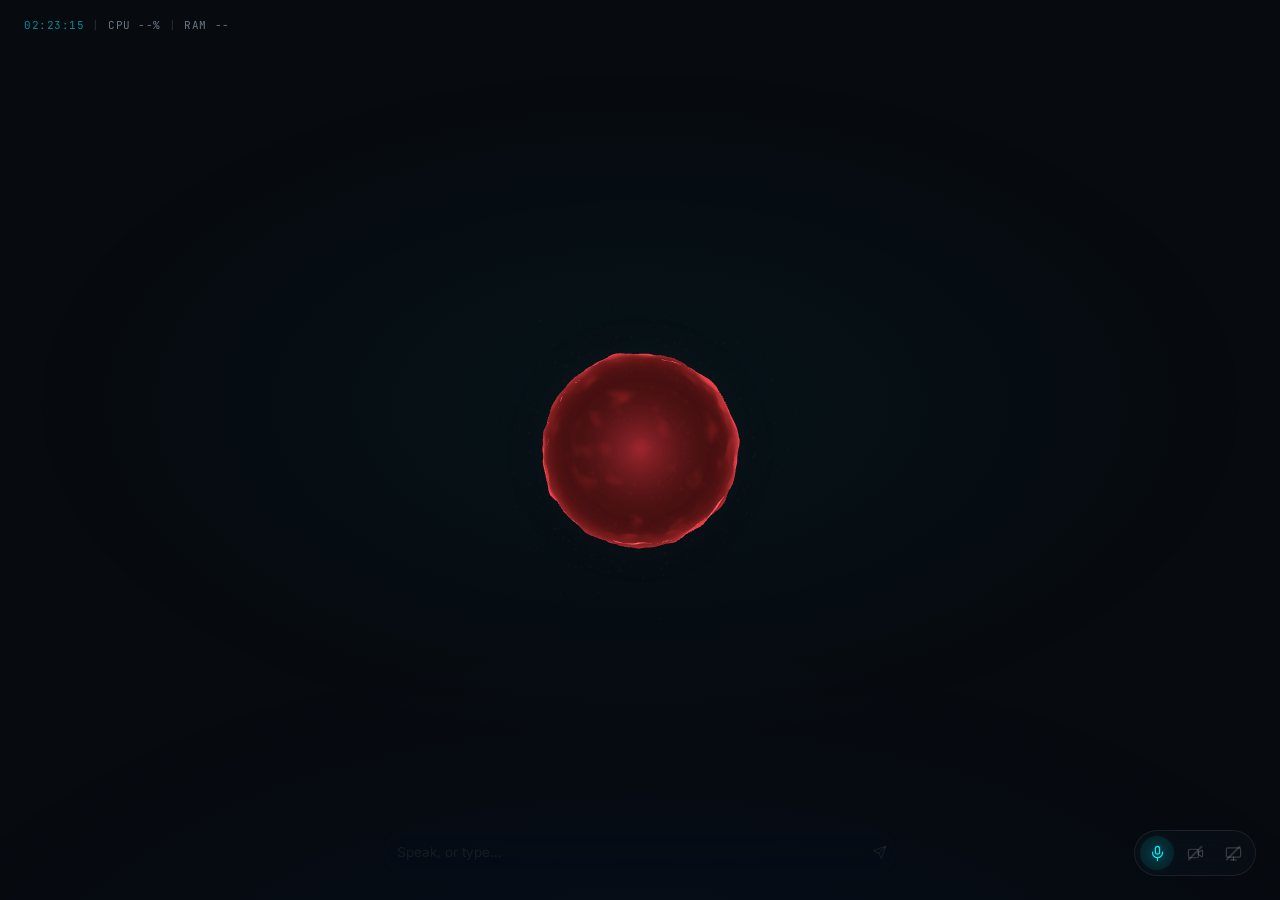
<file: web_gui/index.html>
<!DOCTYPE html>
<html lang="en">
<head>
  <meta charset="UTF-8" />
  <meta name="viewport" content="width=device-width, initial-scale=1.0, viewport-fit=cover" />
  <title>FRIDAY</title>
  <link rel="stylesheet" href="style.css" />
  <link rel="preconnect" href="https://fonts.googleapis.com">
  <link rel="preconnect" href="https://fonts.gstatic.com" crossorigin>
  <link href="https://fonts.googleapis.com/css2?family=Inter:wght@400;500;600&family=JetBrains+Mono:wght@400;500&display=swap" rel="stylesheet">
</head>
<body>

  <!-- Ambient telemetry — pinned top-left, never overlaps anything else -->
  <div class="telemetry" id="telemetry">
    <span class="tele-clock" id="tele-clock">--:--:--</span>
    <span class="tele-sep">|</span>
    <span class="tele-stat" id="tele-cpu">CPU&nbsp;--%</span>
    <span class="tele-sep">|</span>
    <span class="tele-stat" id="tele-ram">RAM&nbsp;--</span>
  </div>

  <!-- Background agents: one chip per running sub-agent, top-left under telemetry -->
  <div class="agent-rail" id="agent-rail"></div>

  <!-- Holographic Orb: dead-centre when idle, docks into the left rail in spatial mode -->
  <div class="orb-stage" id="orb-stage" title="Tap to interrupt"></div>

  <!-- Voice / text caption, auto-fading -->
  <div class="caption-lane">
    <div class="caption" id="caption"></div>
  </div>

  <!-- Ambient command line (ghosted until focused; start typing anywhere) -->
  <div class="command-lane">
    <div class="command-pill">
      <input type="text" id="chat-input" placeholder="Speak, or type…" autocomplete="off" spellcheck="false" />
      <button id="send-btn" title="Send">
        <svg viewBox="0 0 24 24" fill="none" stroke="currentColor" stroke-width="1.8" stroke-linecap="round" stroke-linejoin="round">
          <line x1="22" y1="2" x2="11" y2="13"></line>
          <polygon points="22 2 15 22 11 13 2 9 22 2"></polygon>
        </svg>
      </button>
    </div>
  </div>

  <!-- Left-rail feeds: screen tile stacks above the mirrored camera PIP -->
  <div class="pip-stack">
    <div class="pip" id="screen-feed-card" style="display:none;">
      <div class="pip-body">
        <img id="screen-img" style="display:none;" />
        <span class="pip-off" id="screen-placeholder">Screen</span>
      </div>
    </div>

    <div class="pip mirrored" id="cam-feed-card" style="display:none;">
      <div class="pip-body">
        <video id="webcam-video" autoplay playsinline muted style="display:none;"></video>
        <img id="webcam-img" style="display:none;" />
        <canvas id="cam-overlay"></canvas>
        <span class="pip-off" id="cam-placeholder">Camera</span>
      </div>
      <button class="pip-flip" id="btn-cam-flip" style="display:none;" title="Switch front/rear camera">⟳</button>
    </div>
  </div>

  <!-- Workspace: two panes behind a tab bar. Cards stack; 3D shows one at a time. -->
  <div class="workspace" id="workspace-container">
    <div class="deck-tabs" id="deck-tabs">
      <button class="deck-tab active" data-tab="cards">
        <svg viewBox="0 0 24 24" fill="none" stroke="currentColor" stroke-width="1.7" stroke-linecap="round" stroke-linejoin="round">
          <rect x="3" y="4" width="18" height="7" rx="1.5"/><rect x="3" y="14" width="18" height="6" rx="1.5"/>
        </svg><span>Cards</span><span class="deck-tab-n" id="tab-n-cards">0</span>
      </button>
      <button class="deck-tab" data-tab="models">
        <svg viewBox="0 0 24 24" fill="none" stroke="currentColor" stroke-width="1.7" stroke-linecap="round" stroke-linejoin="round">
          <path d="M12 2l9 5v10l-9 5-9-5V7z"/><path d="M12 12l9-5M12 12v10M12 12L3 7"/>
        </svg><span>3D</span><span class="deck-tab-n" id="tab-n-models">0</span>
      </button>
    </div>

    <div class="deck-panes">
      <div class="widget-deck" id="widget-deck"></div>
      <div class="model-deck" id="model-deck">
        <div class="model-pills" id="model-pills"></div>
        <div class="model-slot" id="model-slot"></div>
        <div class="model-empty" id="model-empty">No 3D models yet.</div>
      </div>
    </div>
  </div>

  <!-- The 3D stage lives here while no 3d_spatial widget is mounted; app.js
       moves this whole node into the widget card and back, so the WebGL
       context and its ResizeObserver survive intact. -->
  <div class="sve-parking" id="sve-parking" aria-hidden="true">
    <div class="sve-stage" id="sve-stage">
      <div id="sve-viewport"></div>
      <div class="gesture-cursor" id="gesture-cursor"></div>
      <div class="gesture-hud" id="gesture-hud"></div>
      <div class="sve-info" id="sve-info"></div>
      <div class="empty-state" id="sve-empty"></div>
      <div class="sve-scene-tabs" id="sve-scene-tabs"></div>
    </div>
  </div>

  <!-- Ultra-minimal sensor dock -->
  <div class="dock">
    <button class="dock-btn active" id="btn-mic" title="Microphone" aria-pressed="true">
      <svg viewBox="0 0 24 24" fill="none" stroke="currentColor" stroke-width="1.7" stroke-linecap="round" stroke-linejoin="round">
        <rect x="9" y="2" width="6" height="11" rx="3"></rect>
        <path d="M5 10v1a7 7 0 0 0 14 0v-1"></path>
        <line x1="12" y1="18" x2="12" y2="22"></line>
      </svg>
      <span class="dock-slash"></span>
    </button>

    <button class="dock-btn" id="btn-cam" title="Camera" aria-pressed="false">
      <svg viewBox="0 0 24 24" fill="none" stroke="currentColor" stroke-width="1.7" stroke-linecap="round" stroke-linejoin="round">
        <path d="M22 8.5v7a1 1 0 0 1-1.55.83L16 13.5v-3l4.45-2.83A1 1 0 0 1 22 8.5z"></path>
        <rect x="2" y="6" width="14" height="12" rx="2.5"></rect>
      </svg>
      <span class="dock-slash"></span>
    </button>

    <button class="dock-btn" id="btn-screen" title="Screen" aria-pressed="false">
      <svg viewBox="0 0 24 24" fill="none" stroke="currentColor" stroke-width="1.7" stroke-linecap="round" stroke-linejoin="round">
        <rect x="2" y="4" width="20" height="13" rx="2"></rect>
        <line x1="8" y1="21" x2="16" y2="21"></line>
        <line x1="12" y1="17" x2="12" y2="21"></line>
      </svg>
      <span class="dock-slash"></span>
    </button>
  </div>

  <!-- Remote command approval (Tailscale sessions asking to run shell/AppleScript) -->
  <div class="exec-approval" id="exec-approval" style="display:none;">
    <div class="exec-approval-box">
      <div class="exec-approval-title">Command approval required</div>
      <div class="exec-approval-tool" id="exec-approval-tool">Shell command</div>
      <pre class="exec-approval-cmd" id="exec-approval-cmd"></pre>
      <div class="exec-approval-actions">
        <button class="exec-btn deny" id="exec-deny">Deny</button>
        <button class="exec-btn approve" id="exec-approve">Run it</button>
      </div>
    </div>
  </div>

  <script type="importmap">
    { "imports": { "three": "./vendor/three.module.min.js" } }
  </script>
  <script type="module" src="orb.js"></script>
  <script type="module" src="sve.js"></script>
  <script type="module" src="asset_viewer.js"></script>
  <script type="module" src="gestures.js"></script>
  <script src="app.js"></script>
</body>
</html>
</file>
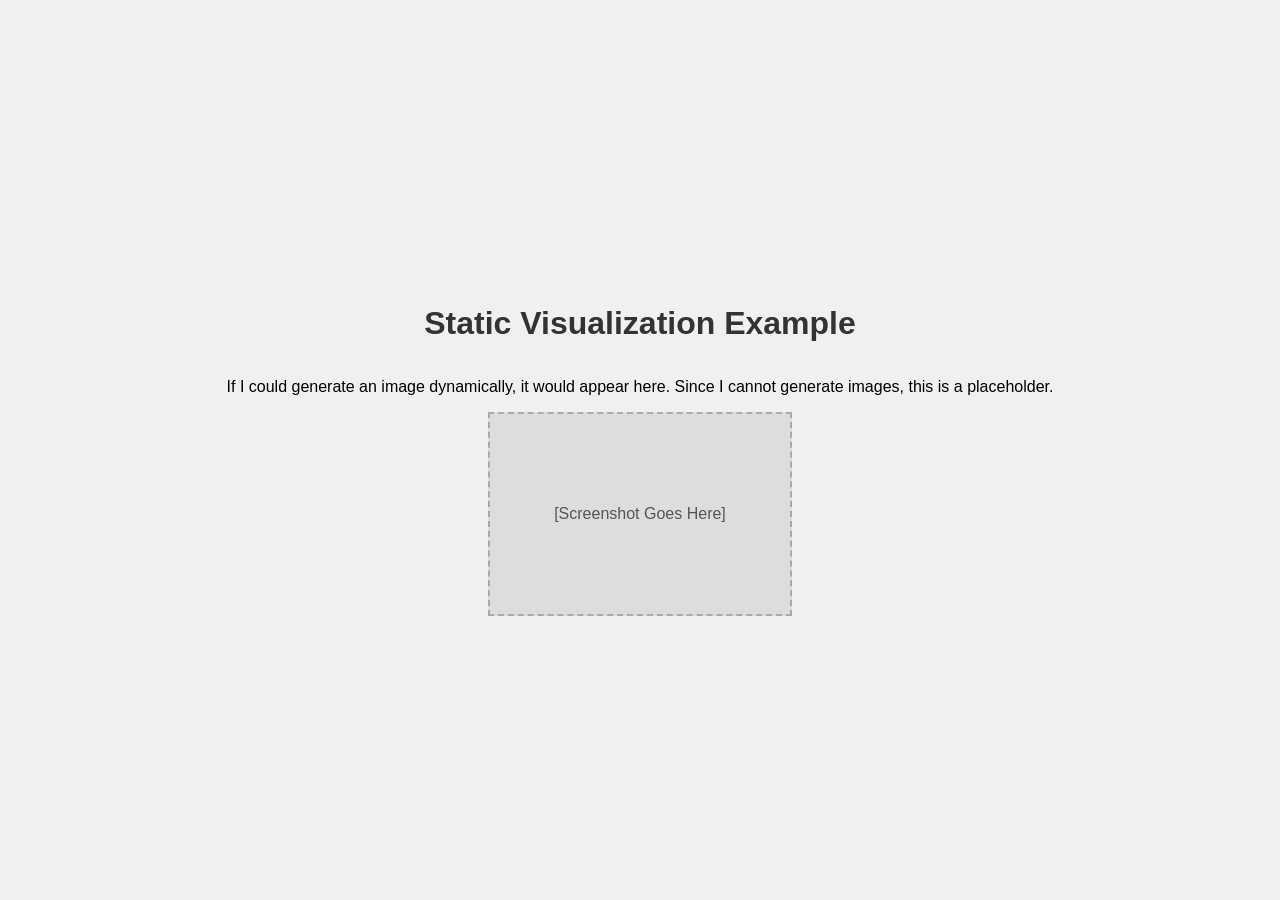
<file: friday_visualization.html>
<!DOCTYPE html>
<html>
<head>
<style>
body {
  font-family: sans-serif;
  display: flex;
  flex-direction: column;
  align-items: center;
  justify-content: center;
  height: 100vh;
  margin: 0;
  background-color: #f0f0f0;
}
img {
  max-width: 90%;
  max-height: 80vh;
  border: 5px solid #333;
  box-shadow: 10px 10px 20px rgba(0,0,0,0.5);
}
h1 {
  color: #333;
  margin-bottom: 20px;
}
</style>
</head>
<body>
  <h1>Static Visualization Example</h1>
  <p>If I could generate an image dynamically, it would appear here. Since I cannot generate images, this is a placeholder.</p>
  <div style="width: 300px; height: 200px; background-color: #ddd; border: 2px dashed #aaa; display: flex; align-items: center; justify-content: center; color: #555;">[Screenshot Goes Here]</div>
</body>
</html>
</file>
<file: web_gui/style.css>
/* ============================================================================
   FRIDAY — ambient spatial assistant
   Every surface is fixed-positioned into its own reserved region, so the orb,
   telemetry HUD, camera PIP, command lane and SVE workspace can never overlap.
   ========================================================================== */

:root {
  --void: #070A0F;
  --cyan: #00F2FE;
  --blue: #0077FF;
  --amber: #FFB800;
  --emerald: #00FF88;
  --ember: #E5726F;

  --text: #E6EDF5;
  --text-dim: rgba(230, 237, 245, 0.55);
  --text-faint: rgba(230, 237, 245, 0.28);
  --ghost: rgba(255, 255, 255, 0.2);

  --glass: rgba(13, 20, 30, 0.4);
  --glass-solid: rgba(13, 20, 30, 0.82);
  --glass-line: rgba(255, 255, 255, 0.08);
  --cyan-line: rgba(0, 242, 254, 0.2);

  --rail: 260px;
  --gutter: 24px;
  --orb-box: 460px;          /* intrinsic orb canvas size — never resized, only scaled */
  --orb-rail-scale: 0.38;
  --orb-rail-y: 210px;       /* orb centre inside the rail */
  --pip-stack-h: 0px;        /* live height of the feed stack, set from app.js */
  --telemetry-h: 14px;       /* live height of the HUD — it wraps in rail mode */

  --ease-spatial: cubic-bezier(0.16, 1, 0.3, 1);

  --font: 'Inter', -apple-system, BlinkMacSystemFont, sans-serif;
  --mono: 'JetBrains Mono', ui-monospace, SFMono-Regular, monospace;
}

* { margin: 0; padding: 0; box-sizing: border-box; }

html, body { height: 100%; }

body {
  font-family: var(--font);
  font-size: 14px;
  background: var(--void);
  color: var(--text);
  overflow: hidden;
  -webkit-font-smoothing: antialiased;
}

/* Faint depth so the void doesn't read as flat black */
body::before {
  content: "";
  position: fixed;
  inset: 0;
  z-index: 0;
  pointer-events: none;
  background:
    radial-gradient(ellipse 70% 55% at 50% 45%, rgba(0, 242, 254, 0.045), transparent 70%),
    radial-gradient(ellipse 90% 70% at 50% 120%, rgba(0, 119, 255, 0.05), transparent 70%);
  transition: background 0.8s ease;
}

body.widgets-active::before {
  background:
    radial-gradient(ellipse 40% 40% at 130px var(--orb-rail-y), rgba(0, 242, 254, 0.06), transparent 70%);
}

/* ---------- Telemetry HUD (top-left) ---------- */

.telemetry {
  position: fixed;
  top: 18px;
  left: var(--gutter);
  z-index: 50;
  display: flex;
  align-items: center;
  gap: 8px;
  font-family: var(--mono);
  font-size: 11px;
  font-weight: 400;
  letter-spacing: 0.05em;
  color: #9FB4C7;
  opacity: 0.65;
  pointer-events: none;
  user-select: none;
  white-space: nowrap;
}

body.widgets-active .telemetry {
  max-width: calc(var(--rail) - var(--gutter) * 2);
  flex-wrap: wrap;
  white-space: normal;
  row-gap: 1px;
}
body.widgets-active .tele-sep:first-of-type { display: none; }

.tele-clock { color: var(--cyan); opacity: 0.85; }
.tele-sep { opacity: 0.35; }
.tele-stat { font-variant-numeric: tabular-nums; }
.tele-stat.warm { color: var(--amber); opacity: 0.9; }

/* ---------- Background agent status ---------- */

.agent-rail {
  position: fixed;
  /* Sits under the telemetry HUD, which wraps to two lines once the rail is
     active — a fixed top collided with the second line. */
  top: calc(18px + var(--telemetry-h) + 10px);
  left: var(--gutter);
  z-index: 50;
  display: flex;
  flex-direction: column;
  gap: 6px;
  max-width: calc(var(--rail) - var(--gutter) * 2);
  pointer-events: none;
}

.agent-chip {
  display: flex;
  align-items: center;
  gap: 8px;
  padding: 6px 11px;
  background: var(--glass-solid);
  border: 1px solid var(--cyan-line);
  border-radius: 999px;
  font-family: var(--mono);
  font-size: 10.5px;
  letter-spacing: 0.03em;
  color: var(--text-dim);
  white-space: nowrap;
  overflow: hidden;
  backdrop-filter: blur(14px);
  -webkit-backdrop-filter: blur(14px);
  animation: agent-in 0.35s var(--ease-spatial) both;
  transition: opacity 0.4s ease, transform 0.4s ease, border-color 0.3s ease;
}

@keyframes agent-in {
  from { opacity: 0; transform: translateY(-6px); }
  to   { opacity: 1; transform: translateY(0); }
}

.agent-spinner {
  flex-shrink: 0;
  width: 10px;
  height: 10px;
  border: 1.5px solid rgba(0, 242, 254, 0.25);
  border-top-color: var(--cyan);
  border-radius: 50%;
  animation: agent-spin 0.8s linear infinite;
}

@keyframes agent-spin { to { transform: rotate(360deg); } }

.agent-name { color: var(--cyan); opacity: 0.9; }
.agent-goal { overflow: hidden; text-overflow: ellipsis; }

.agent-chip.done {
  border-color: rgba(0, 255, 136, 0.35);
  opacity: 0;
  transform: translateY(-4px);
}

.agent-chip.done .agent-spinner {
  animation: none;
  border-color: var(--emerald);
  border-top-color: var(--emerald);
}

/* ---------- Holographic Orb ---------- */

.orb-stage {
  position: fixed;
  top: 0;
  left: 0;
  width: var(--orb-box);
  height: var(--orb-box);
  z-index: 20;
  transform-origin: 50% 50%;
  transform: translate(calc(50vw - 50%), calc(50vh - 50%)) scale(1);
  transition: transform 0.6s var(--ease-spatial);
  cursor: pointer;
}

.orb-stage canvas { display: block; width: 100%; height: 100%; }

body.widgets-active .orb-stage {
  transform: translate(calc(130px - 50%), calc(var(--orb-rail-y) - 50%)) scale(var(--orb-rail-scale));
}

/* ---------- Caption + command lanes ---------- */

.caption-lane {
  position: fixed;
  left: 0;
  right: 0;
  bottom: 96px;
  z-index: 30;
  display: flex;
  justify-content: center;
  padding: 0 200px;
  pointer-events: none;
  transition: left 0.6s var(--ease-spatial), bottom 0.6s var(--ease-spatial);
}

.caption {
  max-width: 640px;
  font-size: 14px;
  line-height: 1.55;
  color: var(--text-dim);
  text-align: center;
  opacity: 0;
  transform: translateY(6px);
  transition: opacity 0.45s ease, transform 0.45s ease;
}

.caption.show { opacity: 1; transform: translateY(0); }
.caption.user { color: var(--text-faint); font-style: italic; }

.command-lane {
  position: fixed;
  left: 0;
  right: 0;
  bottom: 26px;
  z-index: 30;
  display: flex;
  justify-content: center;
  padding: 0 200px;
  pointer-events: none;
  transition: left 0.6s var(--ease-spatial), bottom 0.6s var(--ease-spatial);
}

.command-pill {
  pointer-events: auto;
  display: flex;
  align-items: center;
  gap: 6px;
  width: 100%;
  max-width: 520px;
  padding: 4px 4px 4px 16px;
  background: var(--glass);
  border: 1px solid transparent;
  border-radius: 999px;
  backdrop-filter: blur(14px);
  -webkit-backdrop-filter: blur(14px);
  opacity: 0.25;
  transition: opacity 0.3s ease, border-color 0.3s ease, background 0.3s ease;
}

.command-pill:hover,
.command-pill:focus-within,
.command-pill.filled { opacity: 1; border-color: var(--glass-line); }
.command-pill:focus-within { border-color: var(--cyan-line); background: var(--glass-solid); }

#chat-input {
  flex: 1;
  min-width: 0;
  padding: 9px 0;
  background: none;
  border: none;
  outline: none;
  color: var(--text);
  font-family: var(--font);
  font-size: 13.5px;
}

#chat-input::placeholder { color: var(--text-faint); }

#send-btn {
  flex-shrink: 0;
  display: flex;
  align-items: center;
  justify-content: center;
  width: 32px;
  height: 32px;
  background: none;
  border: none;
  border-radius: 50%;
  color: var(--text-faint);
  cursor: pointer;
  transition: color 0.2s ease, background 0.2s ease;
}

#send-btn svg { width: 15px; height: 15px; }
#send-btn:hover { color: var(--cyan); background: rgba(0, 242, 254, 0.1); }

/* Spatial mode: both lanes fold into the left rail so the 3D viewport keeps
   its full height and nothing ever sits on top of the canvas. */
body.widgets-active .caption-lane {
  left: var(--gutter);
  right: auto;
  width: calc(var(--rail) - var(--gutter) * 2);
  top: 312px;
  bottom: auto;
  padding: 0;
  justify-content: flex-start;
  max-height: calc(100vh - 312px - var(--pip-stack-h) - 120px);
  overflow: hidden;
}

body.widgets-active .caption { text-align: left; font-size: 12.5px; }

body.widgets-active .command-lane {
  left: var(--gutter);
  right: auto;
  width: calc(var(--rail) - var(--gutter) * 2);
  bottom: calc(var(--gutter) + var(--pip-stack-h) + 14px);
  padding: 0;
}

body.widgets-active .command-pill { padding-left: 13px; opacity: 0.4; }
body.widgets-active .command-pill:hover,
body.widgets-active .command-pill:focus-within,
body.widgets-active .command-pill.filled { opacity: 1; }
body.widgets-active #chat-input { font-size: 12.5px; padding: 7px 0; }
body.widgets-active #send-btn { width: 28px; height: 28px; }

/* ---------- Feed PIPs (bottom of the left rail) ---------- */

.pip-stack {
  position: fixed;
  left: var(--gutter);
  bottom: var(--gutter);
  width: calc(var(--rail) - var(--gutter) * 2);
  z-index: 40;
  display: flex;
  flex-direction: column;
  gap: 8px;
}

.pip {
  position: relative;
  border-radius: 12px;
  border: 1px solid var(--cyan-line);
  background: var(--glass);
  overflow: hidden;
}

.pip-body {
  position: relative;
  aspect-ratio: 16 / 10;
  display: flex;
  align-items: center;
  justify-content: center;
}

.pip-body img,
.pip-body video { width: 100%; height: 100%; object-fit: cover; display: block; }

/* Mirror the whole tile so the landmark overlay stays registered to the video */
.pip.mirrored .pip-body { transform: scaleX(-1); }

#cam-overlay {
  display: none;
  position: absolute;
  inset: 0;
  width: 100%;
  height: 100%;
  pointer-events: none;
  z-index: 2;
}

.pip-off {
  font-family: var(--mono);
  font-size: 10px;
  letter-spacing: 0.06em;
  color: var(--text-faint);
  text-transform: uppercase;
}

.pip.mirrored .pip-off { transform: scaleX(-1); }

.pip-flip {
  position: absolute;
  top: 6px;
  right: 6px;
  z-index: 3;
  width: 24px;
  height: 24px;
  display: flex;
  align-items: center;
  justify-content: center;
  background: rgba(7, 10, 15, 0.6);
  border: 1px solid var(--glass-line);
  border-radius: 50%;
  color: var(--text-dim);
  font-size: 13px;
  cursor: pointer;
  backdrop-filter: blur(8px);
  -webkit-backdrop-filter: blur(8px);
}

.pip-flip:hover { color: var(--cyan); border-color: var(--cyan-line); }

/* ---------- Widget deck: a vertical stack on the right ---------- */

.workspace {
  position: fixed;
  top: var(--gutter);
  right: var(--gutter);
  bottom: var(--gutter);
  left: var(--rail);
  z-index: 10;
  opacity: 0;
  pointer-events: none;
  transform: scale(0.985);
  transition: all 0.6s var(--ease-spatial);
}

body.widgets-active .workspace {
  opacity: 1;
  pointer-events: auto;
  transform: scale(1);
}

/* ---------- Workspace tabs ----------
   Two panes: cards stack and scroll, 3D shows exactly one model at full height. */
.workspace { display: flex; flex-direction: column; gap: 10px; }

.deck-tabs { display: flex; gap: 8px; flex-shrink: 0; }

.deck-tab {
  display: inline-flex;
  align-items: center;
  gap: 7px;
  height: 30px;
  padding: 0 13px;
  border-radius: 999px;
  border: 1px solid var(--glass-line);
  background: var(--glass);
  backdrop-filter: blur(14px);
  -webkit-backdrop-filter: blur(14px);
  color: var(--text-dim);
  font-family: var(--font);
  font-size: 11.5px;
  font-weight: 500;
  cursor: pointer;
  transition: color 0.2s ease, border-color 0.2s ease, background 0.2s ease;
}
.deck-tab svg { width: 14px; height: 14px; }
.deck-tab:hover { color: var(--text); }
.deck-tab.active {
  color: var(--cyan);
  border-color: var(--cyan-line);
  background: rgba(0, 242, 254, 0.08);
}
.deck-tab-n {
  min-width: 17px;
  padding: 0 5px;
  border-radius: 999px;
  background: rgba(255, 255, 255, 0.09);
  font-family: var(--mono);
  font-size: 10px;
  line-height: 16px;
  text-align: center;
}
.deck-tab.active .deck-tab-n { background: rgba(0, 242, 254, 0.18); }

/* Only the selected pane occupies the workspace. */
.deck-panes { flex: 1; min-height: 0; position: relative; }
body[data-deck-tab="models"] .widget-deck { display: none; }
body:not([data-deck-tab="models"]) .model-deck { display: none; }

.model-deck { display: flex; flex-direction: column; gap: 10px; height: 100%; min-height: 0; }
.model-pills { display: flex; flex-wrap: wrap; gap: 8px; flex-shrink: 0; }
.model-slot { flex: 1; min-height: 0; position: relative; }

.model-empty {
  flex: 1;
  display: grid;
  place-items: center;
  font-family: var(--mono);
  font-size: 11.5px;
  color: var(--text-faint);
}

/* Hidden models stay mounted (context and camera intact) but take no space. */
.widget.model-hidden { display: none !important; }

/* Both 3D cards fill the slot and are chrome-identical: the pills above name
   them, so neither carries its own header. */
.model-slot > .widget {
  height: 100%;
  padding: 0;
  animation: none;
}
.model-slot > .widget > .widget-head { display: none; }
.model-slot > .widget > .widget-body { flex: 1; min-height: 0; padding: 0; gap: 0; overflow: hidden; }

.widget-deck {
  display: flex;
  flex-direction: column;
  gap: 16px;
  height: 100%;
  overflow-y: auto;
  overflow-x: hidden;
  padding-right: 8px;
  scrollbar-width: thin;
  scrollbar-color: rgba(0, 242, 254, 0.3) rgba(0, 242, 254, 0.05);
}

.widget-deck::-webkit-scrollbar { width: 4px; }
.widget-deck::-webkit-scrollbar-track { background: rgba(0, 242, 254, 0.05); border-radius: 2px; }
.widget-deck::-webkit-scrollbar-thumb { background: rgba(0, 242, 254, 0.3); border-radius: 2px; }
.widget-deck::-webkit-scrollbar-thumb:hover { background: rgba(0, 242, 254, 0.5); }

/* ---------- Card ---------- */

.widget {
  position: relative;
  display: flex;
  flex-direction: column;
  flex-shrink: 0;
  min-width: 0;
  overflow: hidden;
  padding: 18px 20px;
  background: linear-gradient(135deg, rgba(13, 20, 32, 0.8) 0%, rgba(8, 12, 20, 0.9) 100%);
  backdrop-filter: blur(24px);
  -webkit-backdrop-filter: blur(24px);
  border: 1px solid rgba(0, 242, 254, 0.15);
  border-radius: 14px;
  box-shadow: 0 8px 32px rgba(0, 0, 0, 0.45);
  transition: border-color 0.3s ease, box-shadow 0.3s ease;
  animation: slideInDown 0.4s cubic-bezier(0.16, 1, 0.3, 1) both;
}

.widget:hover,
.widget:focus-within {
  border-color: rgba(0, 242, 254, 0.35);
  box-shadow: 0 8px 36px rgba(0, 0, 0, 0.5), 0 0 22px rgba(0, 242, 254, 0.06);
}

/* Cards are prepended, so the entrance reads as arriving from above. */
@keyframes slideInDown {
  from { opacity: 0; transform: translateY(-16px) scale(0.99); }
  to   { opacity: 1; transform: none; }
}

.widget.leaving {
  opacity: 0;
  transform: scale(0.98);
  transition: opacity 0.25s ease, transform 0.25s ease;
}

.widget-head {
  display: flex;
  align-items: center;
  gap: 9px;
  flex-shrink: 0;
  padding-bottom: 12px;
  margin-bottom: 14px;
  border-bottom: 1px solid rgba(0, 242, 254, 0.1);
}

.widget-icon { display: flex; width: 15px; height: 15px; flex-shrink: 0; color: var(--cyan); opacity: 0.9; }
.widget-icon svg { width: 100%; height: 100%; }

.widget-title {
  flex: 1;
  min-width: 0;
  font-family: var(--mono);
  font-size: 11.5px;
  font-weight: 500;
  letter-spacing: 0.11em;
  text-transform: uppercase;
  color: rgba(255, 255, 255, 0.72);
  white-space: nowrap;
  overflow: hidden;
  text-overflow: ellipsis;
}

.widget-close {
  flex-shrink: 0;
  display: flex;
  align-items: center;
  justify-content: center;
  width: 20px; height: 20px;
  background: none;
  border: none;
  border-radius: 50%;
  color: var(--text-faint);
  font-size: 15px;
  line-height: 1;
  cursor: pointer;
  transition: color 0.15s ease, background 0.15s ease;
}
.widget-close:hover { color: var(--ember); background: rgba(229, 114, 111, 0.14); }

.widget-body { display: flex; flex-direction: column; gap: 16px; min-width: 0; }
.cmp-empty { font-size: 12px; color: var(--text-faint); }
.cmp { min-width: 0; }

/* ---------- Skeleton loader ---------- */

.widget-skeleton-body {
  display: flex;
  flex-direction: column;
  gap: 14px;
  padding: 4px 0;
  transition: opacity 0.2s ease;
}
.widget-skeleton-body.fading { opacity: 0; }

.skeleton-shimmer {
  background: linear-gradient(
    90deg,
    rgba(0, 242, 254, 0.04) 25%,
    rgba(0, 242, 254, 0.15) 50%,
    rgba(0, 242, 254, 0.04) 75%
  );
  background-size: 200% 100%;
  animation: hudShimmer 1.5s infinite;
  border-radius: 6px;
}

@keyframes hudShimmer {
  0%   { background-position: 200% 0; }
  100% { background-position: -200% 0; }
}

.skeleton-hero  { height: 48px;  width: 58%; }
.skeleton-chart { height: 110px; width: 100%; }
.skeleton-grid  { height: 60px;  width: 100%; }
.skeleton-line  { height: 14px;  width: 74%; }

.widget.loading { border-color: rgba(0, 242, 254, 0.28); }
.widget.failed  { border-color: rgba(229, 114, 111, 0.3); }

/* ---- Generated 3D asset card --------------------------------------------
   The stage hosts a live WebGL canvas from asset_viewer.js; while Tripo works,
   a ring and a progress bar stand in so the wait reads as progress, not a hang. */
.asset-stage {
  width: 100%;
  height: 100%;
  overflow: hidden;
  background:
    radial-gradient(120% 90% at 50% 0%, rgba(0, 242, 254, 0.07), transparent 70%),
    rgba(7, 10, 15, 0.55);
  cursor: grab;
}
.asset-stage:active { cursor: grabbing; }

/* The generated-asset card mirrors the 3D spatial card: one tall stage that
   fills the available height, with floating pill controls over it. */
.widget[data-type="3d_asset"] > .widget-body { flex: 1; min-height: 0; padding: 0; gap: 0; }

.asset-wrap { position: relative; height: 100%; min-height: 0; }

/* Same placement as .sve-controls, so both 3D cards read as one family. */
.asset-controls {
  position: absolute;
  top: 12px;
  right: 12px;
  z-index: 6;
  display: flex;
  align-items: center;
  gap: 8px;
  max-width: calc(100% - 24px);
  opacity: 0.75;
  transition: opacity 0.2s ease;
}
.asset-wrap:hover .asset-controls { opacity: 1; }

/* The card hand tracking is currently driving. */
.widget.gesture-focused { border-color: rgba(0, 242, 254, 0.45); }
.widget.gesture-focused .asset-stage { cursor: none; }
.asset-stage canvas { display: block; width: 100%; height: 100%; }

.asset-loading {
  height: 100%;
  display: flex;
  flex-direction: column;
  align-items: center;
  justify-content: center;
  gap: 14px;
}

.asset-orbit {
  width: 46px;
  height: 46px;
  border-radius: 50%;
  border: 1.5px solid rgba(0, 242, 254, 0.18);
  border-top-color: var(--cyan);
  animation: asset-spin 1.1s linear infinite;
}
@keyframes asset-spin { to { transform: rotate(360deg); } }

.asset-caption {
  font-family: var(--mono);
  font-size: 11px;
  letter-spacing: 0.06em;
  color: var(--text-dim);
}

.asset-bar {
  width: 60%;
  height: 3px;
  border-radius: 2px;
  background: rgba(0, 242, 254, 0.12);
  overflow: hidden;
}
.asset-bar span {
  display: block;
  height: 100%;
  background: linear-gradient(90deg, var(--cyan), #A18CD1);
  transition: width 0.5s var(--ease-spatial);
}

@media (prefers-reduced-motion: reduce) {
  .asset-orbit { animation: none; }
  .asset-bar span { transition: none; }
}

@media (prefers-reduced-motion: reduce) {
  .skeleton-shimmer { animation: none; background-position: 50% 0; }
}

/* ---------- Generated card body (hud-* design tokens) ----------
   These are the classes the widget generator is told to use. It writes no CSS
   of its own, so everything it can emit is defined here — that is what keeps a
   model-authored card looking like the rest of the app. */

.hud { display: flex; flex-direction: column; gap: 14px; min-width: 0; }
.hud-in { animation: hud-fade 0.32s var(--ease-spatial) both; }
@keyframes hud-fade {
  from { opacity: 0; transform: translateY(6px); }
  to   { opacity: 1; transform: none; }
}

.hud-hero-row { display: flex; align-items: baseline; gap: 10px; flex-wrap: wrap; }

.hud-hero-stat {
  font-family: var(--mono);
  font-size: 2.1rem;
  font-weight: 700;
  line-height: 1;
  color: #fff;
  letter-spacing: -0.01em;
  text-shadow: 0 0 18px rgba(0, 242, 254, 0.25);
}

.hud-sub { font-family: var(--mono); font-size: 11px; color: rgba(255,255,255,0.45); }

.hud-badge-green, .hud-badge-red, .hud-badge-cyan, .hud-badge-amber {
  display: inline-block;
  padding: 3px 9px;
  border-radius: 999px;
  font-family: var(--mono);
  font-size: 11.5px;
  font-weight: 500;
  white-space: nowrap;
}
.hud-badge-green { color: #00FF88; background: rgba(0, 255, 136, 0.12); }
.hud-badge-red   { color: #FF3B30; background: rgba(255, 59, 48, 0.13); }
.hud-badge-cyan  { color: var(--cyan); background: rgba(0, 242, 254, 0.12); }
.hud-badge-amber { color: var(--amber); background: rgba(255, 184, 0, 0.13); }
.hud-hero-row > [class^="hud-badge"] { margin-left: auto; }

.hud-metric-grid {
  display: grid;
  grid-template-columns: repeat(3, minmax(0, 1fr));
  gap: 10px 18px;
}
.hud-metric {
  display: flex;
  flex-direction: column;
  gap: 3px;
  padding-bottom: 8px;
  border-bottom: 1px solid rgba(255, 255, 255, 0.05);
  min-width: 0;
}
.hud-metric .k {
  font-family: var(--mono);
  font-size: 11px;
  letter-spacing: 0.06em;
  text-transform: uppercase;
  color: rgba(255, 255, 255, 0.5);
}
.hud-metric .v {
  font-family: var(--mono);
  font-size: 14px;
  color: #fff;
  overflow: hidden;
  text-overflow: ellipsis;
  white-space: nowrap;
}

.hud-feed { display: flex; flex-direction: column; }
.hud-feed-row {
  display: flex;
  gap: 12px;
  padding: 10px 0;
  border-bottom: 1px solid rgba(255, 255, 255, 0.05);
}
.hud-feed-row:last-child { border-bottom: none; }
.hud-feed-row .n {
  font-family: var(--mono);
  font-size: 11px;
  color: var(--cyan);
  opacity: 0.55;
  flex-shrink: 0;
  padding-top: 2px;
  text-shadow: 0 0 8px rgba(0, 242, 254, 0.5);
}
.hud-feed-row .tag {
  display: inline-block;
  margin-right: 8px;
  padding: 2px 6px;
  background: rgba(0, 242, 254, 0.12);
  color: var(--cyan);
  border-radius: 4px;
  font-family: var(--mono);
  font-size: 10px;
  letter-spacing: 0.06em;
  text-transform: uppercase;
  vertical-align: 1px;
}
.hud-feed-row b { font-size: 13.5px; font-weight: 600; color: rgba(255,255,255,0.92); }
.hud-feed-row p { margin: 4px 0 0; font-size: 12.5px; line-height: 1.5; color: var(--text-dim); }

.hud-svg-chart { width: 100%; height: 132px; color: var(--cyan); }
.hud-svg-chart.down { color: #FF3B30; }
.hud-svg-chart.up   { color: #00FF88; }
.hud-svg-chart svg { width: 100%; height: 100%; display: block; overflow: visible; }
.hud-svg-chart svg .line,
.hud-svg-chart svg path[class="line"] {
  fill: none;
  stroke: currentColor;
  stroke-width: 2.5;
  stroke-linejoin: round;
  stroke-linecap: round;
  vector-effect: non-scaling-stroke;
  filter: drop-shadow(0 0 6px currentColor);
}
.hud-svg-chart svg .ref {
  stroke: rgba(255, 255, 255, 0.25);
  stroke-width: 1;
  stroke-dasharray: 4 4;
  vector-effect: non-scaling-stroke;
}
.hud-svg-chart svg text { fill: rgba(255,255,255,0.4); font-family: var(--mono); font-size: 10px; }

.hud-bar {
  height: 6px;
  background: rgba(255, 255, 255, 0.07);
  border-radius: 3px;
  overflow: hidden;
}
.hud-bar > span {
  display: block;
  height: 100%;
  background: linear-gradient(90deg, rgba(0,242,254,0.5), var(--cyan));
  box-shadow: 0 0 10px rgba(0, 242, 254, 0.35);
  border-radius: 3px;
}

.hud-note {
  font-size: 12.5px;
  line-height: 1.5;
  color: var(--text-dim);
  border-top: 1px solid var(--glass-line);
  padding-top: 9px;
}

/* Anything the generator emits that we did not anticipate still has to sit
   sensibly rather than inherit browser defaults. */
.hud table { width: 100%; border-collapse: collapse; font-family: var(--mono); font-size: 12px; }
.hud th, .hud td { text-align: left; padding: 6px 10px 6px 0; border-bottom: 1px solid rgba(255,255,255,0.06); }
.hud ul, .hud ol { margin: 0; padding-left: 18px; font-size: 13px; color: var(--text-dim); line-height: 1.55; }
.hud h1, .hud h2, .hud h3, .hud h4 { margin: 0; font-size: 13px; font-weight: 600; color: rgba(255,255,255,0.9); }
.hud p { margin: 0; font-size: 13px; line-height: 1.55; color: var(--text-dim); }
.hud img { max-width: 100%; border-radius: 8px; display: block; }
.hud a { color: var(--cyan); }

/* ---------- hero_stat ---------- */

.cmp-hero { display: flex; flex-direction: column; gap: 6px; }
.hero-row { display: flex; align-items: baseline; gap: 10px; flex-wrap: wrap; }

.hero-value {
  font-family: var(--mono);
  font-size: 2.2rem;
  font-weight: 700;
  line-height: 1;
  color: #fff;
  letter-spacing: -0.01em;
}
.hero-sub { font-family: var(--mono); font-size: 12px; color: rgba(255,255,255,0.45); }

.hero-delta {
  margin-left: auto;
  padding: 4px 10px;
  border-radius: 999px;
  font-family: var(--mono);
  font-size: 12px;
  font-weight: 500;
  white-space: nowrap;
}
.hero-delta.up   { color: #00FF88; background: rgba(0, 255, 136, 0.12); }
.hero-delta.down { color: #FF3B30; background: rgba(255, 59, 48, 0.13); }
.hero-delta.flat { color: var(--text-dim); background: rgba(255, 255, 255, 0.06); }

.hero-meta { display: flex; align-items: center; gap: 10px; flex-wrap: wrap; }
.hero-tag {
  font-family: var(--mono);
  font-size: 10.5px;
  letter-spacing: 0.08em;
  text-transform: uppercase;
  color: var(--cyan);
  opacity: 0.8;
}
.hero-time { font-family: var(--mono); font-size: 10.5px; color: rgba(255,255,255,0.35); }

/* ---------- chart_svg ---------- */

.cmp-chart { display: flex; flex-direction: column; gap: 6px; }

.chart-frame { position: relative; height: 168px; min-width: 0; }
.cmp-chart-svg { width: 100%; height: 100%; display: block; overflow: visible; }
.cmp-chart-svg .cmp-line {
  stroke-width: 2.5;
  vector-effect: non-scaling-stroke;
  stroke-linejoin: round;
  stroke-linecap: round;
  filter: drop-shadow(0 0 6px rgba(0, 242, 254, 0.4));
}
.cmp-chart-svg.down .cmp-line { filter: drop-shadow(0 0 6px rgba(255, 59, 48, 0.35)); }
.cmp-chart-svg .cmp-baseline {
  stroke: rgba(255, 255, 255, 0.25);
  stroke-width: 1;
  stroke-dasharray: 4 4;
  vector-effect: non-scaling-stroke;
}

.axis-y {
  position: absolute;
  right: 0;
  font-family: var(--mono);
  font-size: 9.5px;
  color: rgba(255, 255, 255, 0.35);
  pointer-events: none;
}
.axis-y.hi { top: 0; }
.axis-y.lo { bottom: 0; }

.baseline-tag {
  position: absolute;
  left: 0;
  transform: translateY(-50%);
  padding: 1px 6px;
  background: rgba(8, 12, 20, 0.8);
  border-radius: 3px;
  font-family: var(--mono);
  font-size: 9px;
  letter-spacing: 0.04em;
  color: rgba(255, 255, 255, 0.42);
  pointer-events: none;
  white-space: nowrap;
}

.axis-x {
  display: flex;
  justify-content: space-between;
  font-family: var(--mono);
  font-size: 9.5px;
  color: rgba(255, 255, 255, 0.3);
}

/* ---------- metric_grid ---------- */

.cmp-metrics {
  display: grid;
  grid-template-columns: repeat(var(--cols, 3), minmax(0, 1fr));
  gap: 10px 18px;
}
.metric {
  display: flex;
  flex-direction: column;
  gap: 3px;
  padding-bottom: 8px;
  border-bottom: 1px solid rgba(255, 255, 255, 0.05);
  min-width: 0;
}
.metric-key {
  font-family: var(--mono);
  font-size: 11px;
  letter-spacing: 0.06em;
  text-transform: uppercase;
  color: rgba(255, 255, 255, 0.5);
}
.metric-val {
  font-family: var(--mono);
  font-size: 14px;
  color: #fff;
  overflow: hidden;
  text-overflow: ellipsis;
  white-space: nowrap;
}

/* ---------- feed_list ---------- */

.cmp-feed { display: flex; flex-direction: column; gap: 2px; }

.feed-item {
  display: flex;
  gap: 12px;
  padding: 11px 0;
  border-bottom: 1px solid rgba(255, 255, 255, 0.05);
}
.feed-item:last-child { border-bottom: none; }

.feed-idx {
  font-family: var(--mono);
  font-size: 11px;
  color: var(--cyan);
  opacity: 0.55;
  flex-shrink: 0;
  padding-top: 2px;
  text-shadow: 0 0 8px rgba(0, 242, 254, 0.5);
}
.feed-main { min-width: 0; display: flex; flex-direction: column; gap: 4px; }
.feed-top { display: flex; align-items: baseline; gap: 8px; flex-wrap: wrap; }

.feed-badge {
  flex-shrink: 0;
  padding: 2px 6px;
  background: rgba(0, 242, 254, 0.12);
  color: #00F2FE;
  border-radius: 4px;
  font-family: var(--mono);
  font-size: 10px;
  letter-spacing: 0.06em;
  text-transform: uppercase;
}
.feed-head { font-size: 13.5px; font-weight: 600; color: rgba(255, 255, 255, 0.92); }
.feed-sub {
  display: flex;
  gap: 10px;
  align-items: baseline;
  font-size: 12.5px;
  line-height: 1.5;
  color: var(--text-dim);
}
.feed-time { margin-left: auto; flex-shrink: 0; font-family: var(--mono); font-size: 10px; color: rgba(255,255,255,0.3); }

/* ---------- media_view ---------- */

.cmp-media { display: flex; flex-direction: column; gap: 6px; }
.media-frame {
  position: relative;
  min-height: 120px;
  max-height: 320px;
  display: flex;
  align-items: center;
  justify-content: center;
  overflow: hidden;
  background: rgba(7, 10, 15, 0.55);
  border: 1px solid rgba(255, 255, 255, 0.06);
  border-radius: 10px;
}
.media-frame img { max-width: 100%; max-height: 320px; display: block; }
.media-frame svg { width: 100%; height: 100%; display: block; }
.media-frame:has(svg) { height: 260px; }
.media-frame .hud {
  position: absolute;
  width: 12px; height: 12px;
  border: 1px solid rgba(0, 242, 254, 0.45);
  pointer-events: none;
}
.media-frame .hud.tl { top: 6px; left: 6px; border-right: none; border-bottom: none; }
.media-frame .hud.tr { top: 6px; right: 6px; border-left: none; border-bottom: none; }
.media-frame .hud.bl { bottom: 6px; left: 6px; border-right: none; border-top: none; }
.media-frame .hud.br { bottom: 6px; right: 6px; border-left: none; border-top: none; }

.media-fallback { display: none; font-family: var(--mono); font-size: 10.5px; color: var(--text-faint); }
.media-frame.failed img { display: none; }
.media-frame.failed .media-fallback { display: block; }
.media-caption { font-size: 11.5px; color: var(--text-dim); }

/* ---------- web_frame ---------- */

.cmp-web { display: block; min-width: 0; }

.web-wrap {
  display: flex;
  flex-direction: column;
  border: 1px solid rgba(255, 255, 255, 0.07);
  border-radius: 10px;
  overflow: hidden;
  background: rgba(7, 10, 15, 0.6);
}

.web-bar {
  display: flex;
  align-items: center;
  gap: 6px;
  padding: 7px 9px;
  background: rgba(10, 16, 26, 0.85);
  border-bottom: 1px solid rgba(0, 242, 254, 0.1);
}

.web-btn {
  flex-shrink: 0;
  width: 22px; height: 22px;
  display: flex;
  align-items: center;
  justify-content: center;
  background: none;
  border: 1px solid transparent;
  border-radius: 6px;
  color: var(--text-dim);
  font-size: 13px;
  line-height: 1;
  cursor: pointer;
  transition: color 0.15s ease, background 0.15s ease, border-color 0.15s ease;
}
.web-btn:hover:not(:disabled) { color: var(--cyan); background: rgba(0, 242, 254, 0.1); border-color: var(--cyan-line); }
.web-btn:disabled { opacity: 0.28; cursor: default; }

.web-url {
  flex: 1;
  min-width: 0;
  padding: 3px 10px;
  background: rgba(0, 242, 254, 0.06);
  border: 1px solid rgba(0, 242, 254, 0.12);
  border-radius: 999px;
  font-family: var(--mono);
  font-size: 10.5px;
  color: rgba(255, 255, 255, 0.7);
  white-space: nowrap;
  overflow: hidden;
  text-overflow: ellipsis;
}

.web-stage { position: relative; height: 420px; background: #0a1018; }
.web-frame { width: 100%; height: 100%; border: 0; display: block; background: #0a1018; }

.web-fallback {
  display: none;
  position: absolute;
  inset: 0;
  flex-direction: column;
  align-items: center;
  justify-content: center;
  gap: 8px;
  padding: 20px;
  text-align: center;
}
.web-stage.blocked .web-fallback { display: flex; }
.web-stage.blocked .web-frame { visibility: hidden; }

.web-fallback-title { font-size: 13px; color: var(--text-dim); }
.web-fallback-sub {
  font-family: var(--mono);
  font-size: 10.5px;
  color: var(--text-faint);
  max-width: 100%;
  overflow: hidden;
  text-overflow: ellipsis;
  white-space: nowrap;
}
.web-open {
  margin-top: 4px;
  padding: 7px 16px;
  background: rgba(0, 242, 254, 0.1);
  border: 1px solid var(--cyan-line);
  border-radius: 999px;
  color: var(--cyan);
  font-family: var(--font);
  font-size: 12px;
  cursor: pointer;
}
.web-open:hover { background: rgba(0, 242, 254, 0.18); }

/* ---------- progress_gauge ---------- */

.cmp-gauge.linear { display: flex; flex-direction: column; gap: 9px; }
.gauge-row { display: flex; align-items: center; gap: 10px; }
.gauge-label {
  font-family: var(--mono);
  font-size: 10.5px;
  letter-spacing: 0.05em;
  text-transform: uppercase;
  color: rgba(255, 255, 255, 0.5);
  width: 92px;
  flex-shrink: 0;
}
.gauge-track { flex: 1; height: 6px; background: rgba(255,255,255,0.07); border-radius: 3px; overflow: hidden; }
.gauge-fill {
  display: block;
  height: 100%;
  border-radius: 3px;
  background: linear-gradient(90deg, rgba(0,242,254,0.5), var(--cyan));
  box-shadow: 0 0 10px rgba(0, 242, 254, 0.35);
  transition: width 0.5s var(--ease-spatial);
}
.gauge-fill.warm { background: linear-gradient(90deg, rgba(255,184,0,0.5), var(--amber)); box-shadow: 0 0 10px rgba(255,184,0,0.3); }
.gauge-fill.hot  { background: linear-gradient(90deg, rgba(255,59,48,0.5), #FF3B30); box-shadow: 0 0 10px rgba(255,59,48,0.3); }
.gauge-val {
  font-family: var(--mono);
  font-size: 11.5px;
  color: #fff;
  width: 62px;
  text-align: right;
  flex-shrink: 0;
}

.cmp-gauge.radial { display: grid; grid-template-columns: repeat(auto-fit, minmax(92px, 1fr)); gap: 12px; }
.gauge-dial { position: relative; display: flex; flex-direction: column; align-items: center; gap: 4px; }
.gauge-dial svg { width: 74px; height: 74px; transform: rotate(-90deg); }
.gauge-dial .dial-bg { fill: none; stroke: rgba(255,255,255,0.08); stroke-width: 5; }
.gauge-dial .dial-fg {
  fill: none;
  stroke: var(--cyan);
  stroke-width: 5;
  stroke-linecap: round;
  filter: drop-shadow(0 0 5px rgba(0, 242, 254, 0.45));
  transition: stroke-dashoffset 0.6s var(--ease-spatial);
}
.gauge-dial .dial-fg.warm { stroke: var(--amber); }
.gauge-dial .dial-fg.hot  { stroke: #FF3B30; }
.dial-val {
  position: absolute;
  top: 30px;
  font-family: var(--mono);
  font-size: 13px;
  color: #fff;
}
.gauge-dial .gauge-label { width: auto; text-align: center; }

/* ---------- 3D spatial widget ---------- */

/* The 3D card names itself with its scene pill and carries its own control
   bar, so the generic card header would only collide with them. */
.widget[data-type="3d_spatial"] > .widget-head { display: none; }
.pill.close:hover { color: var(--ember); border-color: rgba(229, 114, 111, 0.45); background: rgba(229, 114, 111, 0.12); }
.pill.close { padding: 0 11px; font-size: 14px; line-height: 1; }
.widget[data-type="3d_spatial"] > .widget-body { flex: 1; min-height: 0; padding: 0; overflow: hidden; }

.sve-parking { position: absolute; width: 0; height: 0; overflow: hidden; opacity: 0; pointer-events: none; }

.sve-stage { position: relative; width: 100%; height: 100%; min-height: 0; }

#sve-viewport { position: absolute; inset: 0; z-index: 1; }
#sve-viewport canvas { display: block; width: 100%; height: 100%; }

/* Floating glass control pills, top-right of the 3D viewport */
.sve-controls {
  position: absolute;
  top: 12px;
  right: 12px;
  z-index: 6;
  display: flex;
  align-items: center;
  gap: 8px;
  max-width: calc(100% - 24px);
}

.sve-scene-tabs {
  position: absolute;
  top: 12px;
  left: 14px;
  z-index: 5;
  display: flex;
  gap: 8px;
  overflow-x: auto;
  max-width: 45%;
  scrollbar-width: none;
}
.sve-scene-tabs::-webkit-scrollbar { display: none; }

.pill,
.sve-tab {
  display: inline-flex;
  align-items: center;
  gap: 7px;
  flex-shrink: 0;
  height: 28px;
  padding: 0 11px;
  background: var(--glass-solid);
  border: 1px solid var(--glass-line);
  border-radius: 999px;
  color: var(--text-dim);
  font-family: var(--font);
  font-size: 11.5px;
  font-weight: 500;
  white-space: nowrap;
  cursor: pointer;
  backdrop-filter: blur(14px);
  -webkit-backdrop-filter: blur(14px);
  transition: color 0.2s ease, border-color 0.2s ease, background 0.2s ease;
}

.pill svg { width: 13px; height: 13px; flex-shrink: 0; }
.pill:hover, .sve-tab:hover { color: var(--text); border-color: rgba(255, 255, 255, 0.18); }
.pill.active, .sve-tab.active {
  color: var(--cyan);
  border-color: var(--cyan-line);
  background: rgba(0, 242, 254, 0.08);
}

.sve-tab-close {
  display: inline-flex;
  align-items: center;
  justify-content: center;
  width: 16px; height: 16px;
  margin-right: -4px;
  border-radius: 50%;
  color: var(--text-faint);
  font-size: 14px;
  line-height: 1;
  transition: color 0.15s ease, background 0.15s ease;
}
.sve-tab-close:hover { color: var(--ember); background: rgba(229, 114, 111, 0.14); }

/* Gesture overlays */

.gesture-cursor {
  display: none;
  position: absolute;
  width: 18px; height: 18px;
  margin: -9px 0 0 -9px;
  border: 2px solid var(--cyan);
  border-radius: 50%;
  pointer-events: none;
  z-index: 5;
  box-shadow: 0 0 12px rgba(0, 242, 254, 0.5);
  transition: transform 0.08s;
}
.gesture-cursor[data-mode="grab"]  { border-color: var(--emerald); transform: scale(0.7); background: rgba(0, 255, 136, 0.25); box-shadow: 0 0 14px rgba(0, 255, 136, 0.5); }
.gesture-cursor[data-mode="orbit"] { border-color: var(--amber); box-shadow: 0 0 12px rgba(255, 184, 0, 0.45); }
.gesture-cursor[data-mode="point"] { border-color: var(--cyan); }

.gesture-hud {
  position: absolute;
  left: 50%;
  bottom: 14px;
  transform: translateX(-50%) translateY(6px);
  padding: 7px 15px;
  background: var(--glass-solid);
  border: 1px solid var(--glass-line);
  border-radius: 999px;
  color: var(--text-dim);
  font-size: 12px;
  white-space: nowrap;
  pointer-events: none;
  z-index: 5;
  opacity: 0;
  visibility: hidden;
  backdrop-filter: blur(14px);
  -webkit-backdrop-filter: blur(14px);
  transition: opacity 0.45s ease, transform 0.45s ease, visibility 0s linear 0.45s;
}
.gesture-hud.show {
  opacity: 1;
  visibility: visible;
  transform: translateX(-50%) translateY(0);
  transition: opacity 0.35s ease, transform 0.35s ease, visibility 0s;
}

.sve-info {
  display: none;
  position: absolute;
  left: 12px;
  bottom: 12px;
  padding: 6px 12px;
  background: var(--glass-solid);
  border: 1px solid var(--glass-line);
  border-radius: 8px;
  color: var(--text-dim);
  font-family: var(--mono);
  font-size: 11px;
  pointer-events: none;
  z-index: 4;
  backdrop-filter: blur(14px);
  -webkit-backdrop-filter: blur(14px);
}

.empty-state { display: none; position: absolute; inset: 0; }

/* ---------- Sensor dock (bottom-right) ---------- */

.dock {
  position: fixed;
  bottom: var(--gutter);
  right: var(--gutter);
  z-index: 100;
  display: flex;
  align-items: center;
  gap: 4px;
  padding: 5px;
  background: var(--glass);
  border: 1px solid var(--glass-line);
  border-radius: 999px;
  backdrop-filter: blur(14px);
  -webkit-backdrop-filter: blur(14px);
}

.dock-btn {
  position: relative;
  display: flex;
  align-items: center;
  justify-content: center;
  width: 34px;
  height: 34px;
  background: none;
  border: none;
  border-radius: 50%;
  color: var(--ghost);
  cursor: pointer;
  transition: color 0.25s ease, background 0.25s ease;
}

.dock-btn svg { width: 17px; height: 17px; }

.dock-btn:hover { color: rgba(255, 255, 255, 0.45); background: rgba(255, 255, 255, 0.04); }

.dock-btn.active {
  color: var(--cyan);
  background: rgba(0, 242, 254, 0.08);
  filter: drop-shadow(0 0 6px rgba(0, 242, 254, 0.55));
}

/* Diagonal strike-through marks a sensor that is deliberately off */
.dock-slash {
  position: absolute;
  left: 50%;
  top: 50%;
  width: 20px;
  height: 1.5px;
  background: currentColor;
  border-radius: 1px;
  transform: translate(-50%, -50%) rotate(-45deg) scaleX(1);
  transform-origin: 50% 50%;
  transition: transform 0.25s var(--ease-spatial), opacity 0.25s ease;
  opacity: 0.75;
}

.dock-btn.active .dock-slash { transform: translate(-50%, -50%) rotate(-45deg) scaleX(0); opacity: 0; }

/* ---------- Remote exec approval ---------- */

.exec-approval {
  position: fixed;
  inset: 0;
  z-index: 1000;
  display: flex;
  align-items: center;
  justify-content: center;
  padding: 20px;
  background: rgba(7, 10, 15, 0.78);
  backdrop-filter: blur(8px);
  -webkit-backdrop-filter: blur(8px);
}

.exec-approval-box {
  width: min(560px, 100%);
  display: flex;
  flex-direction: column;
  gap: 12px;
  padding: 20px;
  background: var(--glass-solid);
  border: 1px solid rgba(255, 184, 0, 0.35);
  border-radius: 16px;
  box-shadow: 0 24px 80px rgba(0, 0, 0, 0.6);
}

.exec-approval-title { font-weight: 600; font-size: 15px; color: var(--amber); }

.exec-approval-tool {
  font-family: var(--mono);
  font-size: 10.5px;
  letter-spacing: 0.08em;
  text-transform: uppercase;
  color: var(--text-faint);
}

.exec-approval-cmd {
  max-height: 220px;
  padding: 12px;
  overflow: auto;
  background: rgba(7, 10, 15, 0.6);
  border: 1px solid var(--glass-line);
  border-radius: 10px;
  color: var(--text);
  font-family: var(--mono);
  font-size: 12.5px;
  white-space: pre-wrap;
  word-break: break-word;
}

.exec-approval-actions { display: flex; gap: 10px; justify-content: flex-end; }

.exec-btn {
  padding: 10px 22px;
  border-radius: 10px;
  border: 1px solid var(--glass-line);
  background: rgba(255, 255, 255, 0.04);
  color: var(--text);
  font-family: var(--font);
  font-size: 13.5px;
  font-weight: 600;
  cursor: pointer;
  transition: opacity 0.15s ease;
}

.exec-btn:hover { opacity: 0.85; }
.exec-btn.approve { background: var(--cyan); border-color: var(--cyan); color: #04121A; }
.exec-btn.deny { color: var(--ember); border-color: rgba(229, 114, 111, 0.45); background: transparent; }

/* ---------- Scrollbars ---------- */

::-webkit-scrollbar { width: 6px; height: 6px; }
::-webkit-scrollbar-track { background: transparent; }
::-webkit-scrollbar-thumb { background: rgba(255, 255, 255, 0.12); border-radius: 3px; }
::-webkit-scrollbar-thumb:hover { background: rgba(255, 255, 255, 0.22); }

/* ---------- Compact viewports (phone over Tailscale) ---------- */

/* There is no room for a side rail here, so everything bottom-anchored stacks
   in one column measured up from the feed PIPs: PIPs → command → dock →
   caption. Same order in both modes, so nothing ever lands on the dock. */
@media (max-width: 760px), (max-height: 620px) {
  :root { --gutter: 14px; --orb-box: 320px; }

  .pip-stack { bottom: var(--gutter); }
  .command-lane { padding: 0 16px; bottom: calc(var(--gutter) + var(--pip-stack-h) + 10px); }
  .command-pill { max-width: none; opacity: 1; border-color: var(--glass-line); }
  .dock { right: var(--gutter); bottom: calc(var(--gutter) + var(--pip-stack-h) + 59px); }
  .caption-lane { padding: 0 16px; bottom: calc(var(--gutter) + var(--pip-stack-h) + 115px); max-height: 44px; overflow: hidden; }
}

/* Phones: spatial mode stacks vertically instead of splitting into columns */
@media (max-width: 760px) {
  :root { --orb-rail-scale: 0.30; --orb-rail-y: 74px; }

  body.widgets-active .orb-stage {
    transform: translate(calc(100vw - 76px - 50%), calc(var(--orb-rail-y) - 50%)) scale(var(--orb-rail-scale));
  }

  /* Clears the orb above and the caption below (which tops out at
     gutter + pip + 115 + 44). */
  body.widgets-active .workspace {
    left: var(--gutter);
    top: 132px;
    bottom: calc(var(--gutter) + var(--pip-stack-h) + 173px);
  }

  body.widgets-active .caption-lane {
    left: 0;
    right: 0;
    width: auto;
    top: auto;
    padding: 0 16px;
    justify-content: center;
  }

  body.widgets-active .caption { text-align: center; }

  body.widgets-active .command-lane {
    left: 0;
    right: 0;
    width: auto;
    padding: 0 16px;
  }

  .pip-stack {
    left: var(--gutter);
    right: var(--gutter);
    width: auto;
    flex-direction: row;
    justify-content: flex-start;
  }

  .pip { width: 132px; flex-shrink: 0; }

  .exec-approval-actions { flex-direction: column-reverse; }
  .exec-btn { width: 100%; padding: 14px; }
}

@media (prefers-reduced-motion: reduce) {
  .orb-stage, .workspace, .caption-lane, .command-lane, .caption { transition-duration: 0.01ms; }
}
</file>
